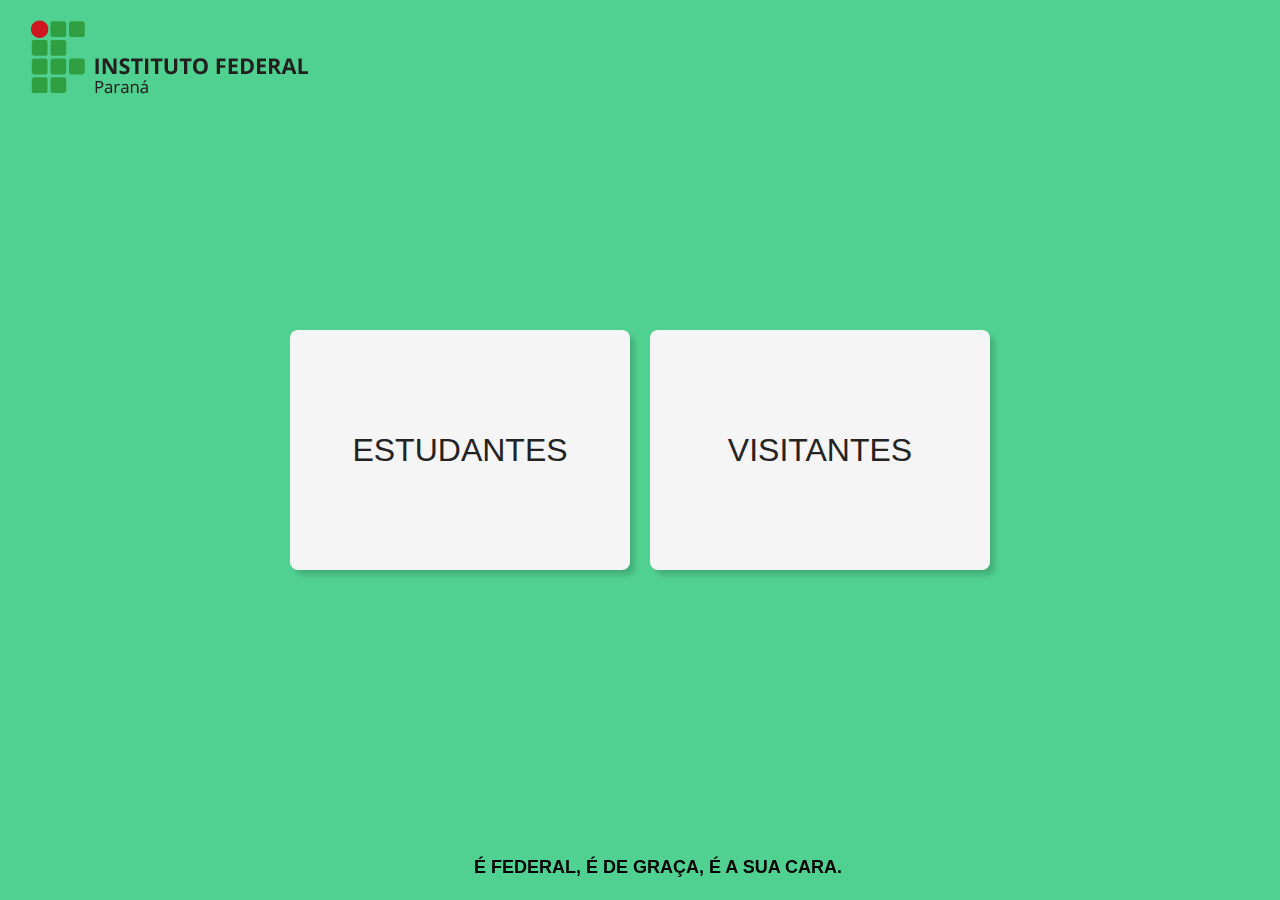
<file: index.html>
<!DOCTYPE html>
<html lang="pt-BR">
<head>
    <meta charset="UTF-8">
    <meta name="viewport" content="width=device-width, initial-scale=1.0">
    <link rel="stylesheet" href="styles/style.css">
    <title>Iníco</title>
</head>
<body>
    <img src="../components/images/ifpr_logo1.png" alt="">
    <div class="options">
        <div class="box" id="students">
            <label for="students">Estudantes</label>
        </div>
        <div class="box" id="visitors">
            <label for="visitors">Visitantes</label>
        </div>
    </div>
    
    <footer>
        <h1>É Federal, é de Graça, é a sua Cara.</h1>
    </footer>

    <script src="js/script.js"></script>
</body>
</html>
</file>
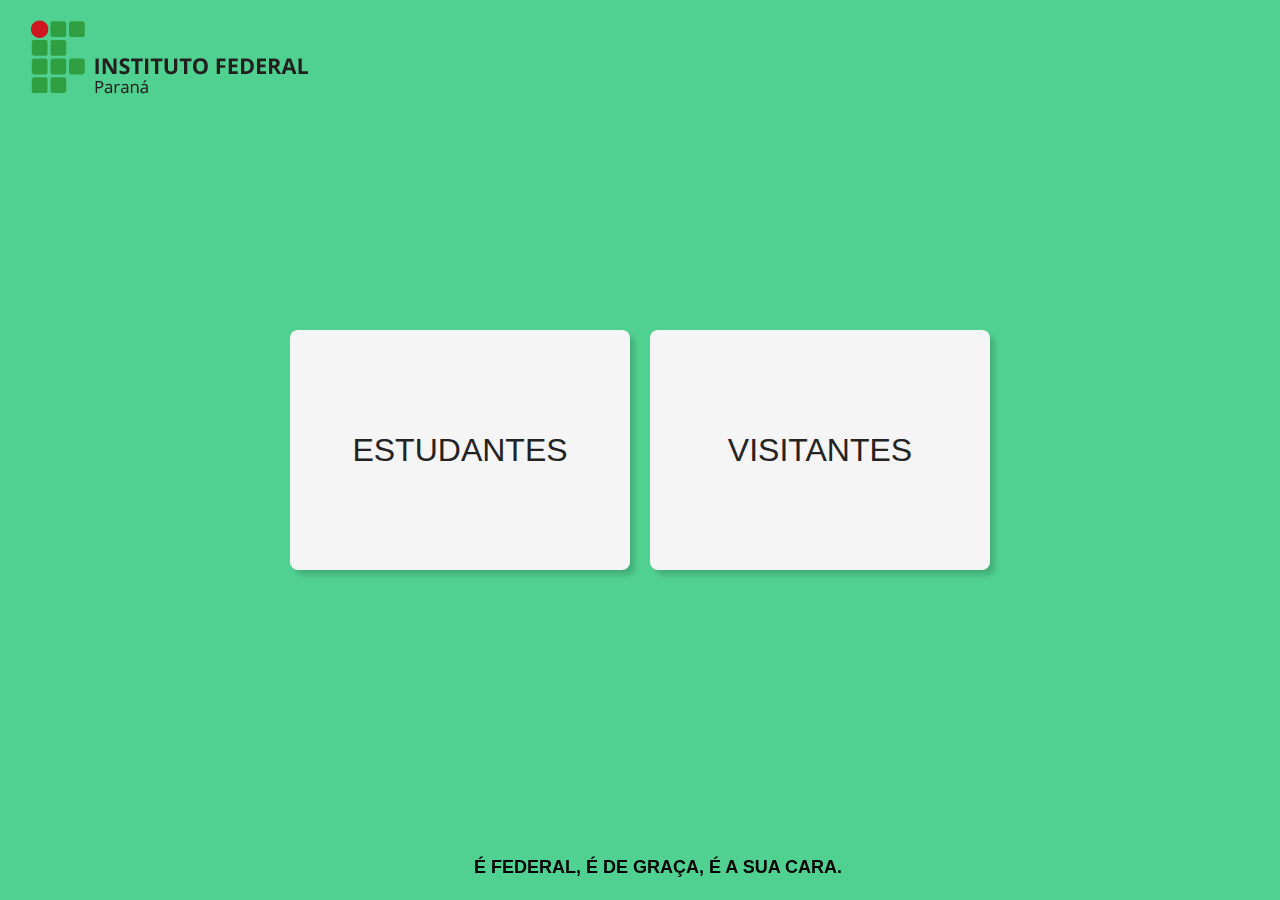
<file: pages/index.html>
<!DOCTYPE html>
<html lang="pt-BR">
<head>
    <meta charset="UTF-8">
    <meta name="viewport" content="width=device-width, initial-scale=1.0">
    <link rel="stylesheet" href="/styles/style.css">
    <title>Iníco</title>
</head>
<body>
    <img src="../components/images/ifpr_logo1.png" alt="">
    <div class="options">
        <div class="box" id="students">
            <label for="students">Estudantes</label>
        </div>
        <div class="box" id="visitors">
            <label for="visitors">Visitantes</label>
        </div>
    </div>
    
    <footer>
        <h1>É Federal, é de Graça, é a sua Cara.</h1>
    </footer>

    <script src="/js/script.js"></script>
</body>
</html>
</file>
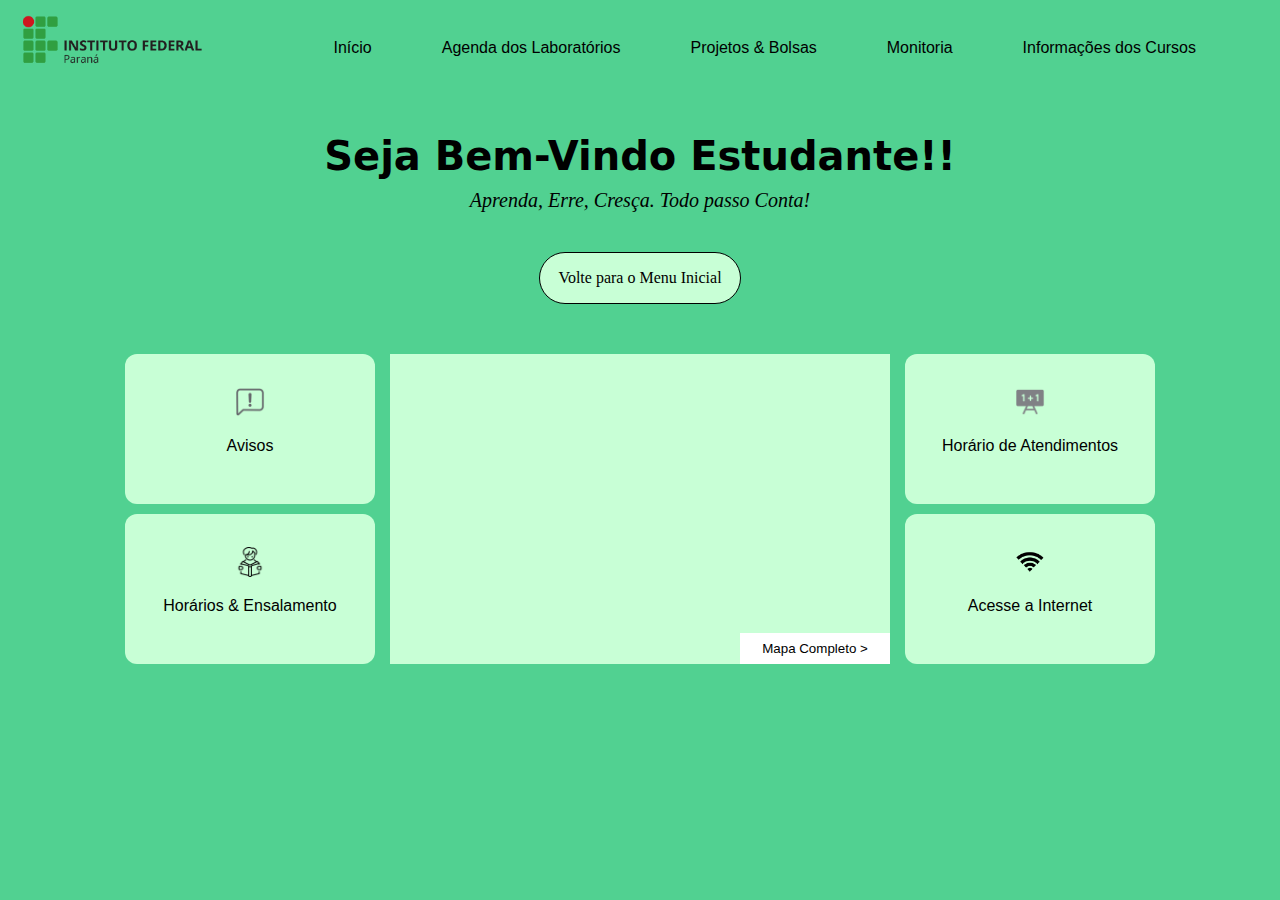
<file: pages/students.html>
<!DOCTYPE html>
<html lang="en">

<head>
    <meta charset="UTF-8">
    <meta name="viewport" content="width=device-width, initial-scale=1.0">
    <link rel="stylesheet" href="../styles/style.css">
    <title>Estudantes</title>
</head>

<body id="body_students">

    <div class="menu">
        <div class="container">
            <img src="../components/images/ifpr_logo1.png" alt="logo" class="images">
            <ul>
                <li>Início</li>
                <li>Agenda dos Laboratórios</li>
                <li>Projetos & Bolsas</li>
                <li>Monitoria</li>
                <li>Informações dos Cursos</li>
            </ul>
        </div>
    </div>

    <div class="texto">
        <h1>Seja Bem-Vindo Estudante!!</h1>
        <p>Aprenda, Erre, Cresça. Todo passo Conta!</p>
    </div>

    <div class="voltar" id="menu_inicial">
        <p>Volte para o Menu Inicial</p>
    </div>

    <div class="container_informacoes">
        <div class="informacoes">
            <div class="opcoes" id="avisos">
                <div class="conteudo_opcoes">
                    <img src="../components/images/avisos.webp" alt="aviso_icons" id="avisos_icons">
                    <p>Avisos</p>
                </div>
            </div>
            <div class="opcoes" id="grade">
                <div class="conteudo_opcoes">
                    <img src="../components/images/aluno.png" alt="aluno" id="aluno">
                    <p>Horários & Ensalamento</p>
                </div>
            </div>
        </div>
        <div class="mapa">
            <button>Mapa Completo ></button>
        </div>
        <div class="informacoes">
            <div class="opcoes" id="professores">
                <div class="conteudo_opcoes">
                    <img src="../components/images/62050588bfafd2fa0275c5ecfbf8bcdf-icone-plano-de-matematica-lousa.webp" alt="lousa" id="lousa">
                    <p>Horário de Atendimentos</p>
                </div>
            </div>
            <div class="opcoes" id="qr">
                <div class="conteudo_opcoes">
                    <img src="../components/images/wifi_PNG62282.png" alt="wifi" id="wifi">
                    <p>Acesse a Internet</p>
                </div>
            </div>
        </div>
    </div>
    <script src="../js/students.js"></script>
</body>

</html>
</file>
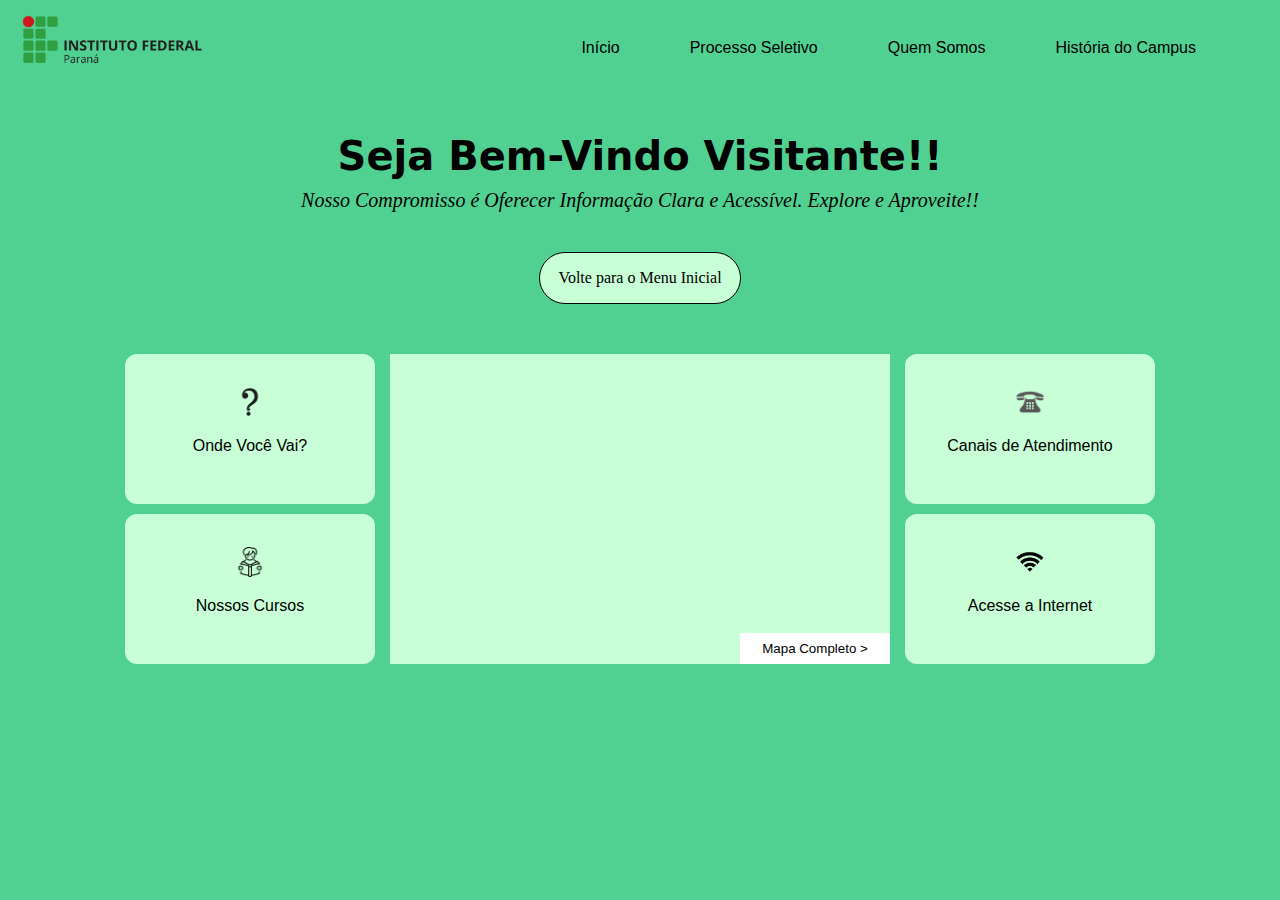
<file: pages/visitors.html>
<!DOCTYPE html>
<html lang="pt-BR">

<head>
    <meta charset="UTF-8">
    <meta name="viewport" content="width=device-width, initial-scale=1.0">
    <link rel="stylesheet" href="../styles/style.css">
    <title>Visitante</title>
</head>

<body id="body_visitors">

    <div class="menu">
        <div class="container">
            <img src="../components/images/ifpr_logo1.png" alt="logo" class="images">

            <ul>
                <li>Início</li>
                <li>Processo Seletivo</li>
                <li>Quem Somos</li>
                <li>História do Campus</li>
            </ul>
        </div>
    </div>

    <div class="texto">
        <h1>Seja Bem-Vindo Visitante!!</h1>
        <p>Nosso Compromisso é Oferecer Informação Clara e Acessível. Explore e Aproveite!! </p>
    </div>

    <div class="voltar" id="menu_inicial">
        <p>Volte para o Menu Inicial</p>
    </div>

    <div class="container_informacoes">
        <div class="informacoes">
            <div class="opcoes" id="avisos">
                <div class="conteudo_opcoes">
                    <img src="../components/images/interrogacao.png" alt="onde" id="onde">
                    <p>Onde Você Vai?</p>
                </div>
            </div>
            <div class="opcoes" id="grade">
                <div class="conteudo_opcoes">
                    <img src="../components/images/aluno.png" alt="aluno" id="aluno">
                    <p>Nossos Cursos</p>
                </div>
            </div>
        </div>
        <div class="mapa">
            <button>Mapa Completo ></button>
        </div>
        <div class="informacoes">
            <div class="opcoes" id="professores">
                <div class="conteudo_opcoes">
                    <img src="../components/images/telefone.png" alt="telefone" id="telefone">
                    <p>Canais de Atendimento</p>
                </div>
            </div>
            <div class="opcoes" id="qr">
                <div class="conteudo_opcoes">
                    <img src="../components/images/wifi_PNG62282.png" alt="wifi" id="wifi">
                    <p>Acesse a Internet</p>
                </div>
            </div>
        </div>
    </div>
    <script src="../js/students.js"></script>
</body>

</html>
</file>
<file: styles/style.css>
body{
    background-color: #51d191;
}

.options{
    position: absolute;
    top: 50%;
    left: 50%;
    transform: translate(-50%, -50%);
    flex-direction: row;
    display: flex;
    gap: 20px;
    
}

.box{
    box-shadow: 5px 5px 5px rgba(0, 0, 0, 0.158);
    text-transform: uppercase;
    font-family: 'nunito', sans-serif;
    color: rgb(36, 35, 35);
    font-weight: 100;
    font-size: 2rem;
    display: flex;
    text-align: center;
    justify-content: center;
    align-items: center;
    background-color: #F5F5F5;
    border-radius: 8px;
    padding: 30px;
    height: 180px;
    width: 280px;
}

.box:active{
    transform: scale(0.98);
    background-color: #f0f0f0;;
}

footer{
    font-family: 'nunito', sans-serif;
    font-size: 9px;
    text-transform: uppercase;
    color: rgb(0, 0, 0);
    font-weight: 200;
    position: fixed;
    bottom: 0;
    width: 100%;
    text-align: center;
    padding: 10px;
}

.images{
    width: 200px;
    height: auto;
}

.menu ul{
    gap: 70px;
    font-family: 'nunito', sans-serif;
    display: flex;
    flex-direction: row;
    list-style: none;
    justify-content: flex-end;
    margin-top: auto;
    width: 75%;
}

.container{
    display: flex;
    flex-direction: row;
}

.texto{
    display: flex;
    align-items: center;
    flex-direction: column;
    margin: 60px;
    margin-bottom: 30px;
}

.texto h1{
    margin: 0;
    padding: 0;
    font-family: system-ui, -apple-system, BlinkMacSystemFont, 'Segoe UI', Roboto, Oxygen, Ubuntu, Cantarell, 'Open Sans', 'Helvetica Neue', sans-serif;
    font-size: 40px;
}

.texto p{
    margin: 10px;
    padding: 0%;
    font-family: 'Times New Roman', Times, serif;
    font-style: italic;
    font-size: 20px;
}

.voltar{
    display: flex;
    justify-content: center;
    border-radius: 30px;
    border: 1px solid rgb(0, 0, 0);
    margin: 0 auto;
    width: 200px;
    background-color: #c8ffd6;
}

.voltar:active{
    transform: scale(0.98);
    background-color: rgb(255, 255, 255);
}

.container_informacoes{
    font-family: 'nunito', sans-serif;
    display: flex;
    justify-content: center;
    gap: 20px;
    margin-top: 50px;
    gap: 15px;
}

.opcoes{
    display: flex;
    align-items: center;
    justify-content: center;
    text-align: center;
    width: 250px;
    height: 150px;
    border-radius: 12px;
    background-color: #c8ffd6;
}

.opcoes:active{
    transform: scale(0.98);
    background-color: #f0f0f0;;
}

#avisos, #professores{
    margin-bottom: 10px;
}

.mapa{
    display: flex;
    align-items: flex-end;
    justify-content: flex-end;
    background-color: #c8ffd6;
    width: 500px;
    height: 310px;
    background-repeat: no-repeat;
    background-position: center;
    background-size: contain;
}

.mapa button{
    font-family: 'nunito', sans-serif;
    border: none;
    background-color: #ffffff;
    margin: 0;
    width: 30%;
    height: 10%;
}

#wifi, #lousa, #avisos_icons, #aluno, #onde, #telefone{
    width: 30px;
    height: auto;
}
</file>
